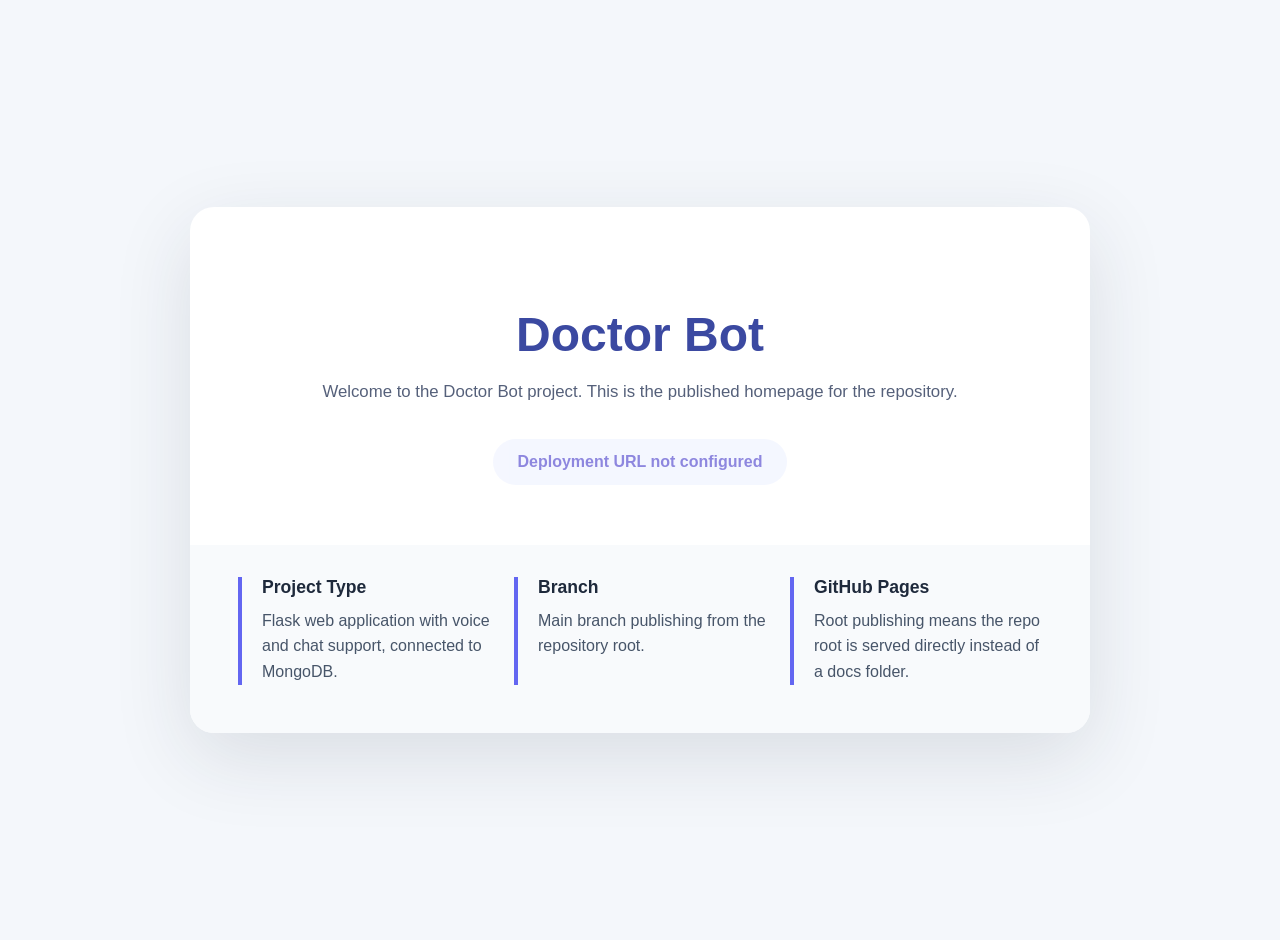
<file: index.html>
<!DOCTYPE html>
<html lang="en">
<head>
  <meta charset="UTF-8">
  <meta name="viewport" content="width=device-width, initial-scale=1.0">
  <title>Doctor Bot</title>
  <style>
    body {
      margin: 0;
      font-family: 'Segoe UI', Tahoma, Geneva, Verdana, sans-serif;
      background: #f4f7fb;
      color: #2d3748;
      display: flex;
      justify-content: center;
      align-items: center;
      min-height: 100vh;
      padding: 20px;
    }
    .card {
      width: 100%;
      max-width: 900px;
      background: white;
      border-radius: 24px;
      box-shadow: 0 24px 80px rgba(31, 45, 61, 0.12);
      overflow: hidden;
    }
    .hero {
      padding: 60px 48px;
      text-align: center;
    }
    .hero h1 {
      font-size: 3rem;
      margin-bottom: 16px;
      color: #3b49a1;
    }
    .hero p {
      font-size: 1.05rem;
      line-height: 1.7;
      color: #55607a;
      max-width: 720px;
      margin: 0 auto 32px;
    }
    .actions {
      display: flex;
      flex-wrap: wrap;
      justify-content: center;
      gap: 16px;
    }
    .actions a {
      display: inline-flex;
      align-items: center;
      justify-content: center;
      min-width: 180px;
      padding: 14px 24px;
      border-radius: 999px;
      font-weight: 600;
      text-decoration: none;
      transition: transform 0.25s ease, box-shadow 0.25s ease;
    }
    .actions a.primary {
      background: linear-gradient(135deg, #6366f1, #8b5cf6);
      color: white;
    }
    .actions a.secondary {
      background: #eef2ff;
      color: #4338ca;
    }
    .actions a:hover {
      transform: translateY(-2px);
      box-shadow: 0 16px 32px rgba(99, 102, 241, 0.18);
    }
    .details {
      display: grid;
      grid-template-columns: repeat(auto-fit, minmax(220px, 1fr));
      gap: 24px;
      padding: 32px 48px 48px;
      background: #f8fafc;
    }
    .detail {
      border-left: 4px solid #6366f1;
      padding-left: 20px;
    }
    .detail h3 {
      margin: 0 0 10px;
      font-size: 1.1rem;
      color: #1e293b;
    }
    .detail p {
      margin: 0;
      color: #475569;
      line-height: 1.6;
    }
    @media (max-width: 640px) {
      .hero {
        padding: 40px 24px;
      }
      .details {
        padding: 24px;
      }
    }
  </style>
</head>
<body>
  <div class="card">
    <section class="hero">
      <h1>Doctor Bot</h1>
      <p>Welcome to the Doctor Bot project. This is the published homepage for the repository.</p>
      <div class="actions">
        <a id="deployedAppButton" class="secondary" href="README.md">Open Deployment Info</a>
      </div>
    </section>
    <section class="details">
      <div class="detail">
        <h3>Project Type</h3>
        <p>Flask web application with voice and chat support, connected to MongoDB.</p>
      </div>
      <div class="detail">
        <h3>Branch</h3>
        <p>Main branch publishing from the repository root.</p>
      </div>
      <div class="detail">
        <h3>GitHub Pages</h3>
        <p>Root publishing means the repo root is served directly instead of a docs folder.</p>
      </div>
    </section>
  </div>
  <script>
    const DEPLOYED_APP_URL = '';
    const deployedButton = document.getElementById('deployedAppButton');

    if (DEPLOYED_APP_URL) {
      deployedButton.href = DEPLOYED_APP_URL;
      deployedButton.target = '_blank';
      deployedButton.textContent = 'Open Deployed App';
    } else {
      deployedButton.removeAttribute('href');
      deployedButton.textContent = 'Deployment URL not configured';
      deployedButton.classList.add('disabled');
      deployedButton.style.pointerEvents = 'none';
      deployedButton.style.opacity = '0.6';
    }
  </script>
</body>
</html>
</file>
